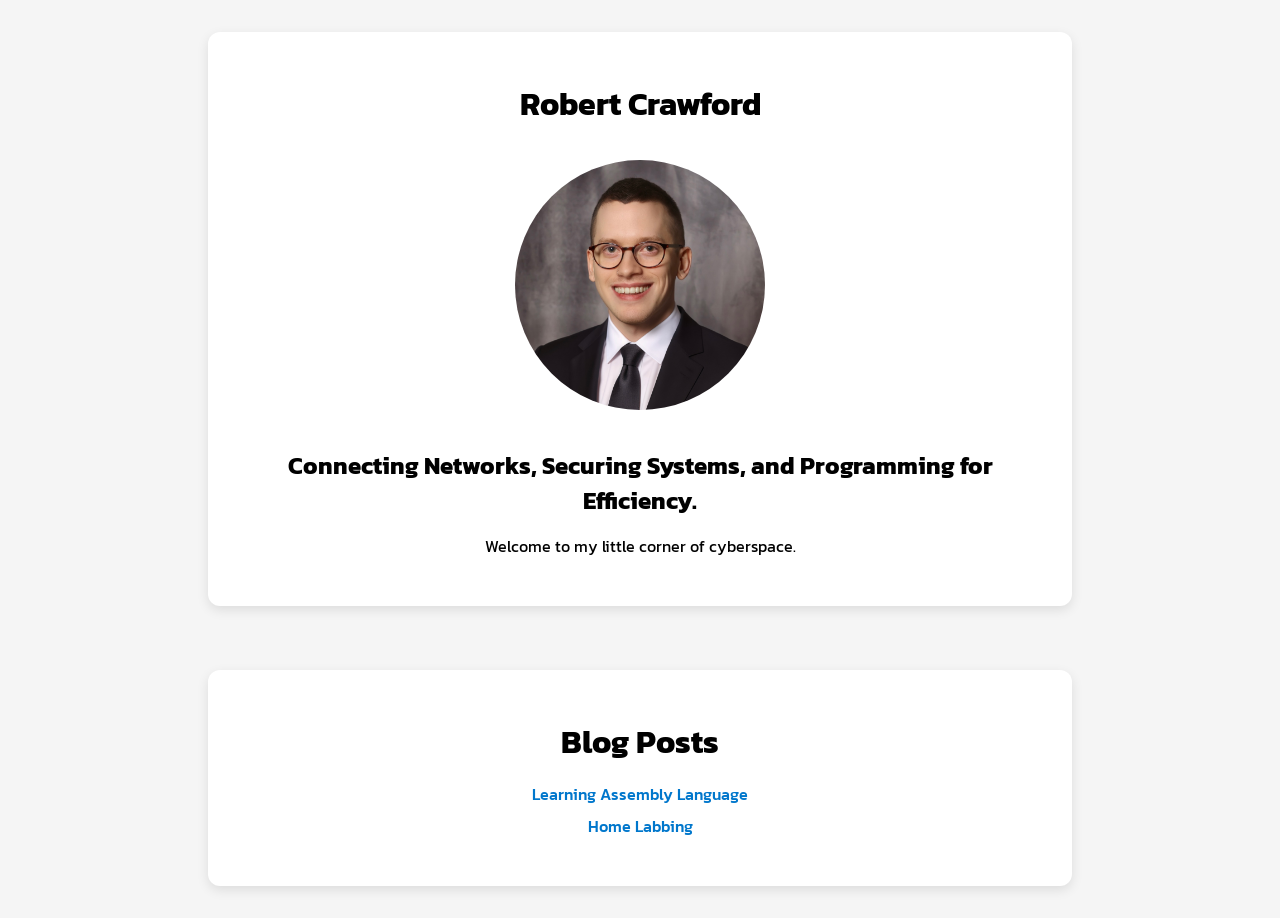
<file: index.html>
<!DOCTYPE html>
<html lang="en">
  <head>
    <meta charset="UTF-8">
    <meta name="viewport" content="width=device-width, initial-scale=1.0">
    <meta http-equiv="X-UA-Compatible" content="ie=edge">
    <title>Robert Crawford</title>

    <!-- Preconnect  to Google Fonts -->
    <link rel="preconnect" href="https://fonts.googleapis.com">
    <link rel="preconnect" href="https://fonts.gstatic.com" crossorigin>
    
    <!-- Google Fonts -->
    <link href="https://fonts.googleapis.com/css2?family=Kanit:ital,wght@0,100;0,200;0,300;0,400;0,500;0,600;0,700;0,800;0,900;1,100;1,200;1,300;1,400;1,500;1,600;1,700;1,800;1,900&family=Merriweather:ital,wght@0,300;0,400;0,700;0,900;1,300;1,400;1,700;1,900&display=swap" rel="stylesheet">
    
    <!-- My CSS -->
    <link rel="stylesheet" href="assets/css/style.css">
  </head>
  <body>
    <div class="hero-container">
      <h1>Robert Crawford</h1>
      <img class="profile-img" src="assets/images/robert_crawford_profile.jpeg" alt="A professional headshot of Robert Crawford.">
      <h2>Connecting Networks, Securing Systems, and Programming for Efficiency.</h2>
      <p>Welcome to my little corner of cyberspace.</p>
    </div>
    
    <div class="blog-container">
      <h1>Blog Posts</h1>
	    <ul>
		    <li><a href="assets/blog/20250414-Learning-Assembly-Language.md">Learning Assembly Language</a></li>
        <li><a href="assets/blog/20250514-Home-Labbing.md">Home Labbing</a></li>
	    </ul>
    </div>
</html>
</file>
<file: assets/css/style.css>
/* Global reset and font setup */
body {
    margin: 0;
    padding: 0;
    font-family: 'Kanit', sans-serif;
    background-color: #f5f5f5;
    text-align: center; /* Center inline content like text and images */
    display: flex;
    flex-direction: column;
    align-items: center; /* Center block elements horizontally */
  }
  
  /* Container to keep content centered and readable */
  .hero-container,
  .blog-container {
    max-width: 800px;
    width: 90%;
    margin: 2rem auto;
    background-color: #fff;
    padding: 2rem;
    border-radius: 12px;
    box-shadow: 0 4px 12px rgba(0, 0, 0, 0.1);
  }
  
  /* Profile image styling */
  .profile-img {
    width: 100%;
    max-width: 250px;
    height: auto;
    border-radius: 50%;
    margin: 1rem 0;
  }
  
  /* Headings */
  h1, h2 {
    margin: 1rem 0;
  }
  
  /* Blog post list */
  .blog-container ul {
    list-style-type: none;
    padding: 0;
  }
  
  .blog-container li {
    margin: 0.5rem 0;
  }
  
  .blog-container a {
    text-decoration: none;
    color: #0077cc;
    font-weight: 500;
  }
  
  .blog-container a:hover {
    text-decoration: underline;
  }
</file>
